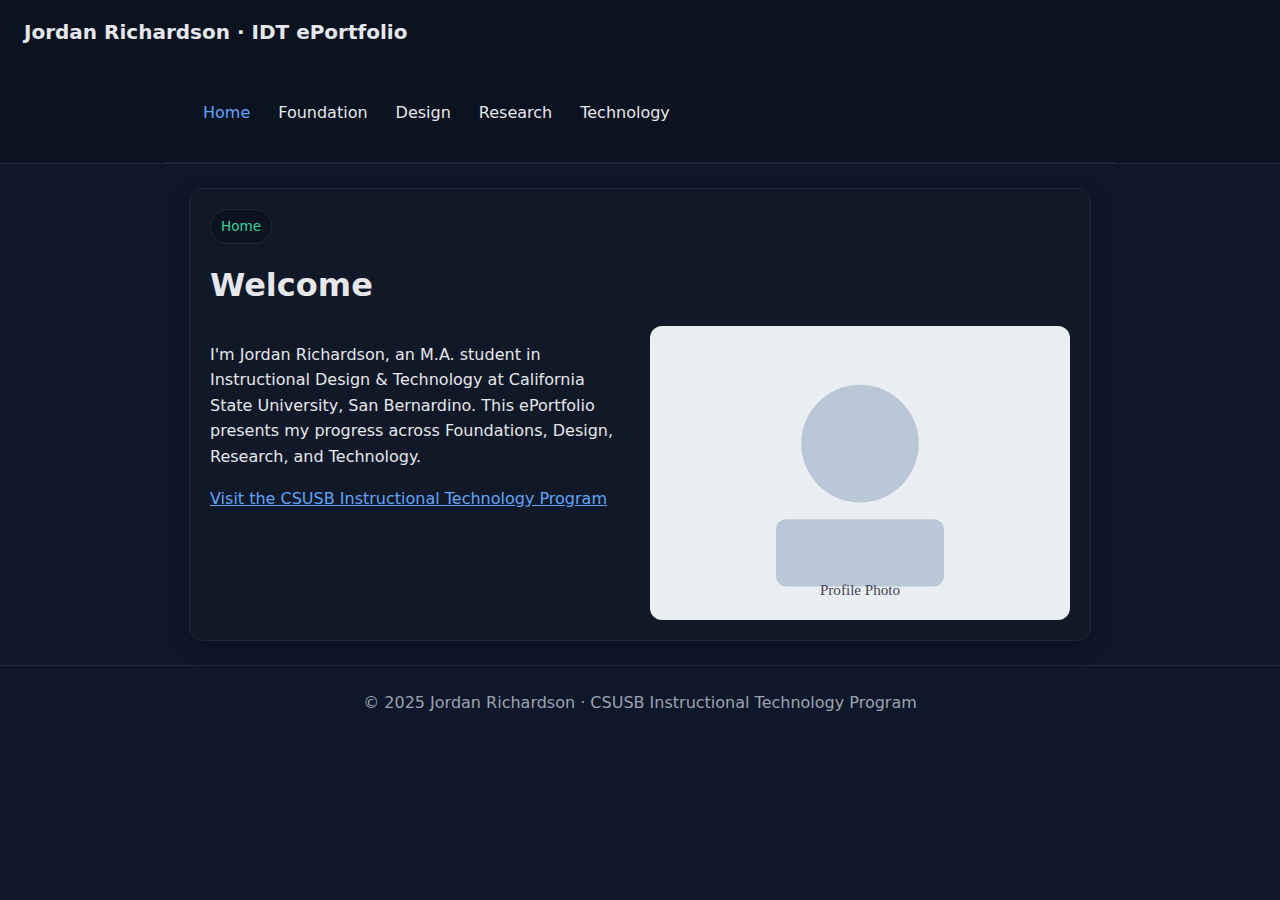
<file: index.html>
<!DOCTYPE html>
<html lang="en">
<head>
  <meta charset="UTF-8" />
  <meta name="viewport" content="width=device-width, initial-scale=1" />
  <title>Home</title>
  <link rel="stylesheet" href="styles.css" />
</head>
<body>
  <header>
    <div class="site-title">Jordan Richardson · IDT ePortfolio</div>
    <nav class="container"><a href="index.html" aria-current="page">Home</a><a href="foundation.html">Foundation</a><a href="design.html">Design</a><a href="research.html">Research</a><a href="technology.html">Technology</a></nav>
  </header>
  <main class="container">
    
<section class="card">
  <span class="badge">Home</span>
  <h1>Welcome</h1>
  <div class="grid">
    <div>
      <p>I'm Jordan Richardson, an M.A. student in Instructional Design &amp; Technology at California State University, San Bernardino. This ePortfolio presents my progress across Foundations, Design, Research, and Technology.</p>
      <p><a class="ext" href="https://www.csusb.edu/instructional-technology-program" target="_blank" rel="noopener noreferrer">Visit the CSUSB Instructional Technology Program</a></p>
    </div>
    <div>
      <img src="images/profile.svg" alt="Profile photo" />
    </div>
  </div>
</section>

  </main>
  <footer>
    &copy; 2025 Jordan Richardson · CSUSB Instructional Technology Program
  </footer>
</body>
</html>
</file>
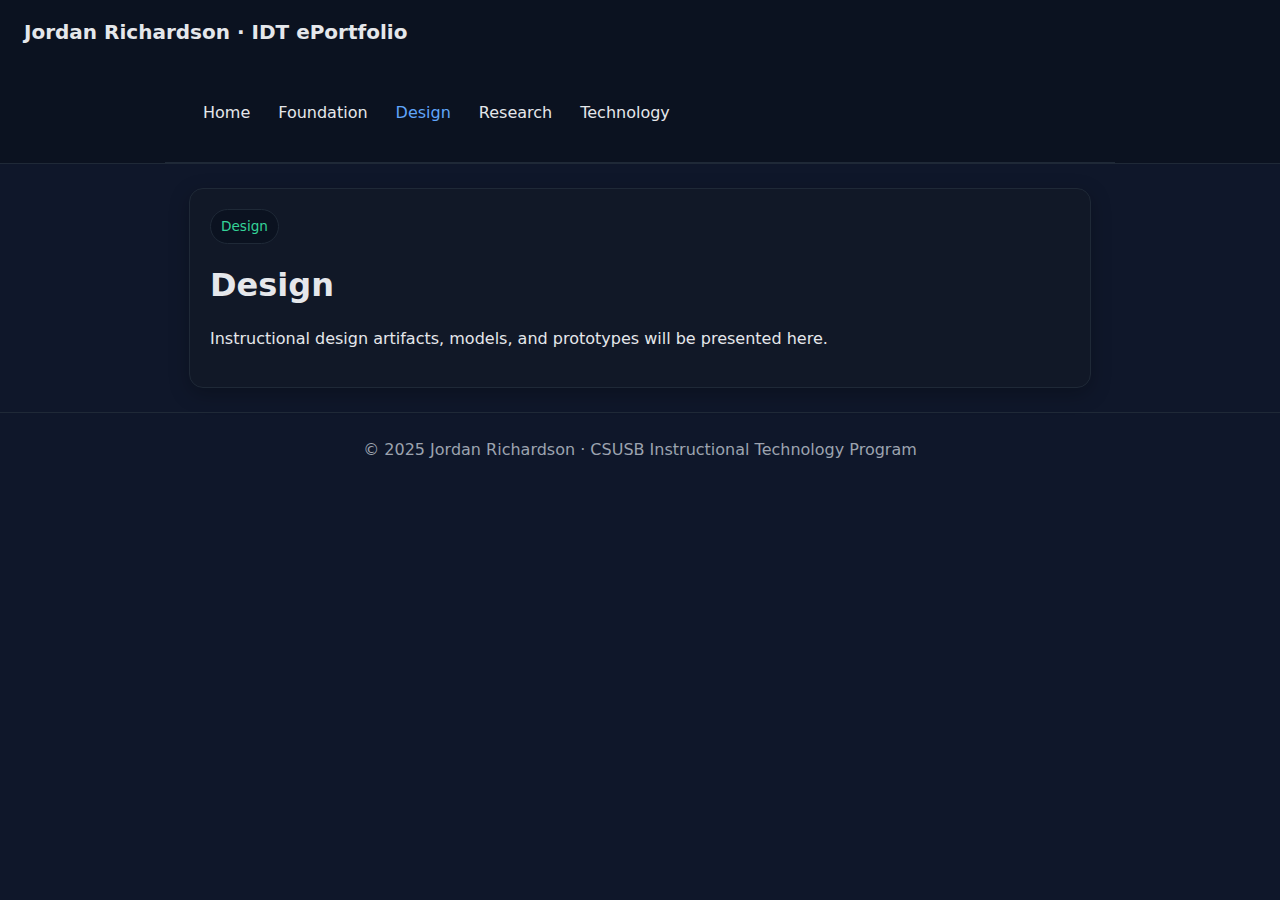
<file: design.html>
<!DOCTYPE html>
<html lang="en">
<head>
  <meta charset="UTF-8" />
  <meta name="viewport" content="width=device-width, initial-scale=1" />
  <title>Design</title>
  <link rel="stylesheet" href="styles.css" />
</head>
<body>
  <header>
    <div class="site-title">Jordan Richardson · IDT ePortfolio</div>
    <nav class="container"><a href="index.html">Home</a><a href="foundation.html">Foundation</a><a href="design.html" aria-current="page">Design</a><a href="research.html">Research</a><a href="technology.html">Technology</a></nav>
  </header>
  <main class="container">
    
<section class="card">
  <span class="badge">Design</span>
  <h1>Design</h1>
  <p>Instructional design artifacts, models, and prototypes will be presented here.</p>
</section>

  </main>
  <footer>
    &copy; 2025 Jordan Richardson · CSUSB Instructional Technology Program
  </footer>
</body>
</html>
</file>
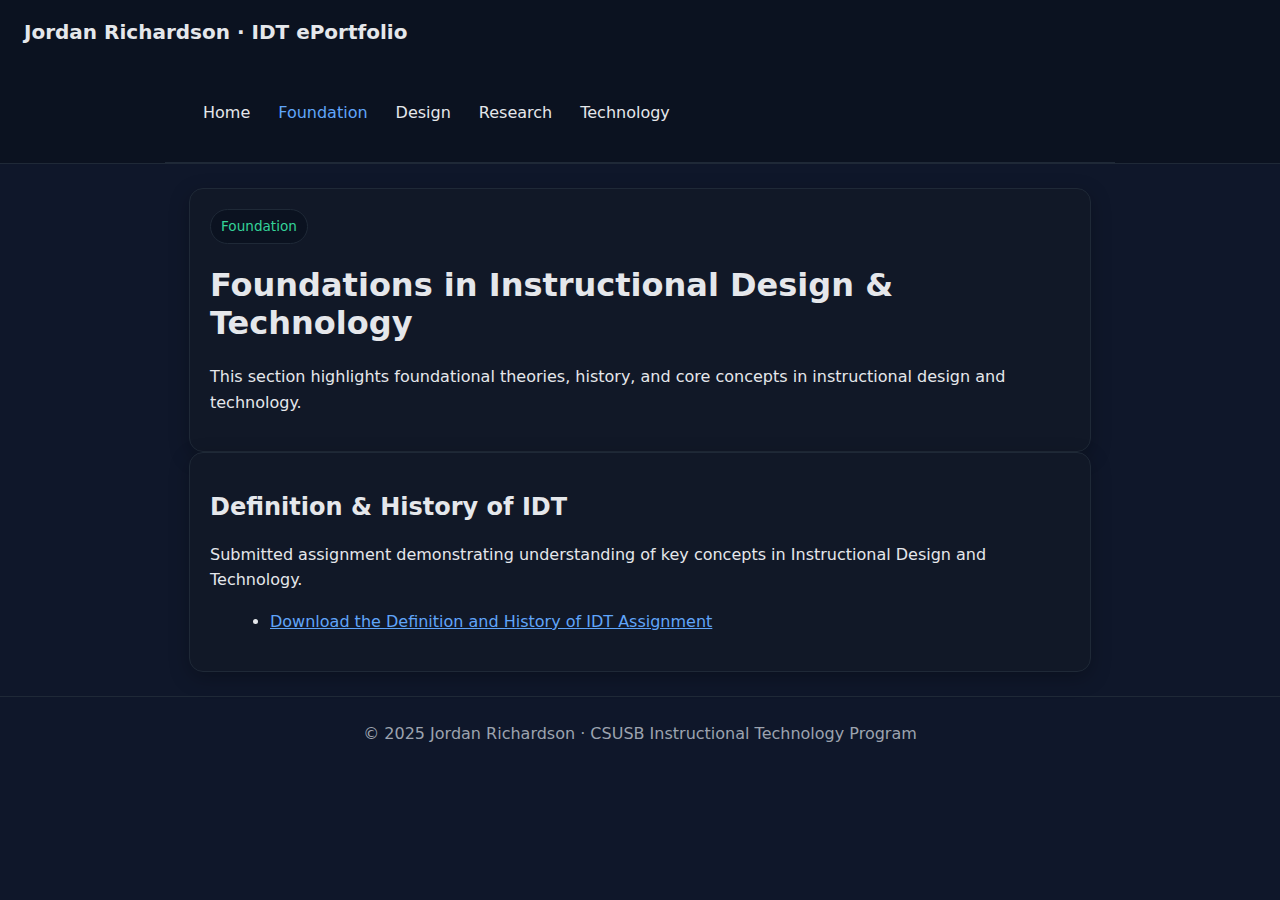
<file: foundation.html>
<!DOCTYPE html>
<html lang="en">
<head>
  <meta charset="UTF-8" />
  <meta name="viewport" content="width=device-width, initial-scale=1" />
  <title>Foundation</title>
  <link rel="stylesheet" href="styles.css" />
</head>
<body>
  <header>
    <div class="site-title">Jordan Richardson · IDT ePortfolio</div>
    <nav class="container"><a href="index.html">Home</a><a href="foundation.html" aria-current="page">Foundation</a><a href="design.html">Design</a><a href="research.html">Research</a><a href="technology.html">Technology</a></nav>
  </header>
  <main class="container">
    
<section class="card">
  <span class="badge">Foundation</span>
  <h1>Foundations in Instructional Design &amp; Technology</h1>
  <p>This section highlights foundational theories, history, and core concepts in instructional design and technology.</p>
</section>
<section class="card">
  <h2>Definition &amp; History of IDT</h2>
  <p>Submitted assignment demonstrating understanding of key concepts in Instructional Design and Technology.</p>
  <ul>
    <li><a class="ext" href="docs/definition-history-idt-jordan-richardson.docx">Download the Definition and History of IDT Assignment</a></li>
  </ul>
</section>

  </main>
  <footer>
    &copy; 2025 Jordan Richardson · CSUSB Instructional Technology Program
  </footer>
</body>
</html>
</file>
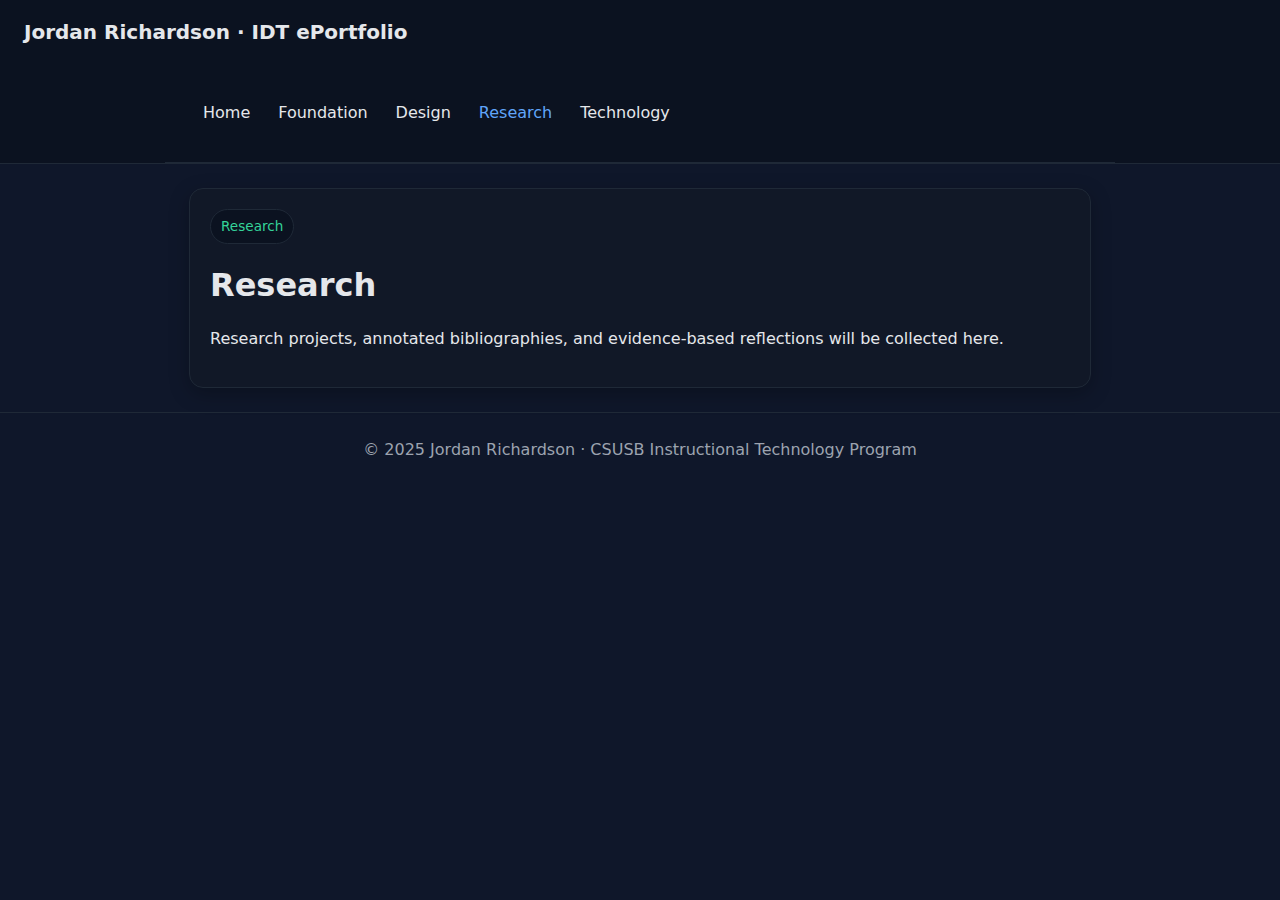
<file: research.html>
<!DOCTYPE html>
<html lang="en">
<head>
  <meta charset="UTF-8" />
  <meta name="viewport" content="width=device-width, initial-scale=1" />
  <title>Research</title>
  <link rel="stylesheet" href="styles.css" />
</head>
<body>
  <header>
    <div class="site-title">Jordan Richardson · IDT ePortfolio</div>
    <nav class="container"><a href="index.html">Home</a><a href="foundation.html">Foundation</a><a href="design.html">Design</a><a href="research.html" aria-current="page">Research</a><a href="technology.html">Technology</a></nav>
  </header>
  <main class="container">
    
<section class="card">
  <span class="badge">Research</span>
  <h1>Research</h1>
  <p>Research projects, annotated bibliographies, and evidence-based reflections will be collected here.</p>
</section>

  </main>
  <footer>
    &copy; 2025 Jordan Richardson · CSUSB Instructional Technology Program
  </footer>
</body>
</html>
</file>
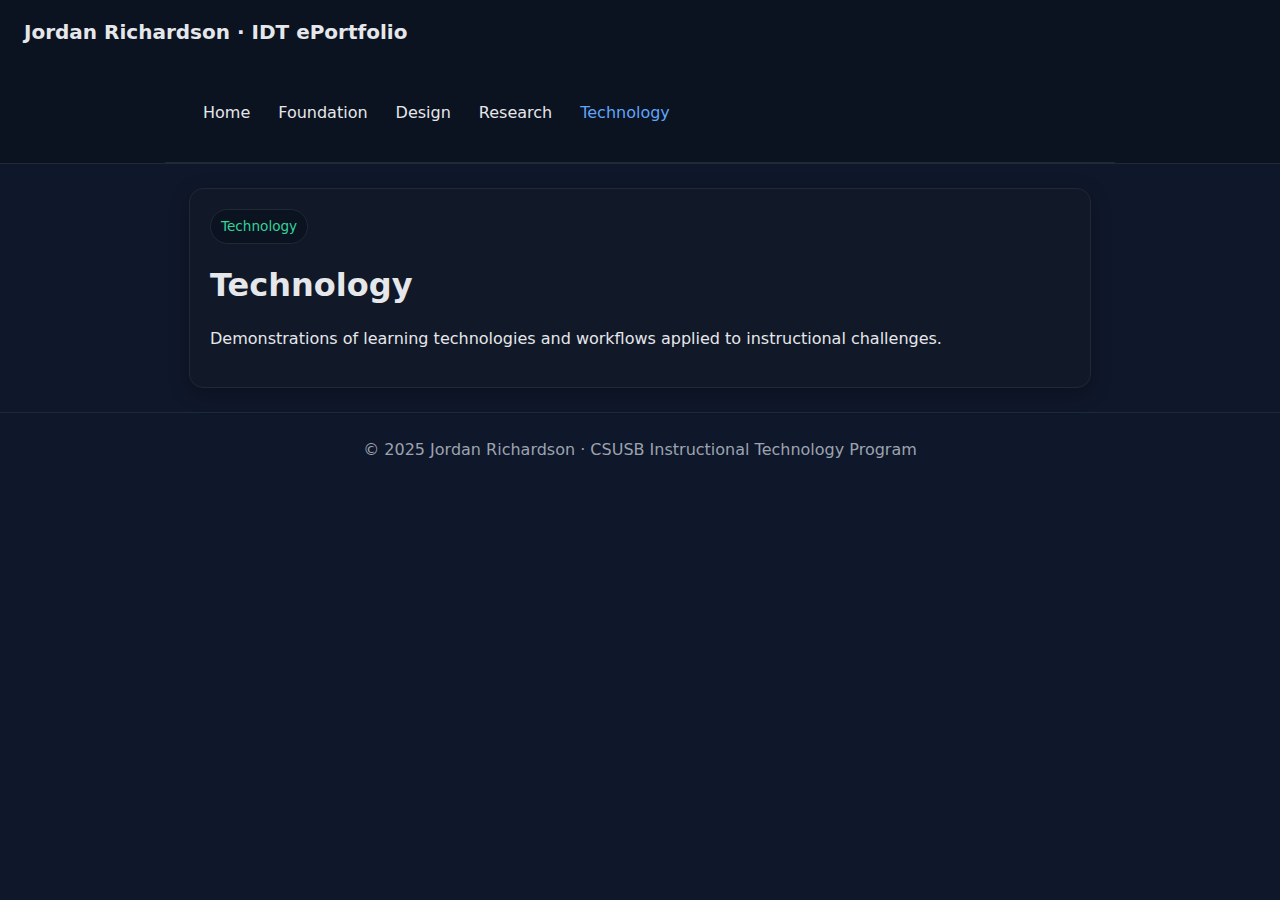
<file: technology.html>
<!DOCTYPE html>
<html lang="en">
<head>
  <meta charset="UTF-8" />
  <meta name="viewport" content="width=device-width, initial-scale=1" />
  <title>Technology</title>
  <link rel="stylesheet" href="styles.css" />
</head>
<body>
  <header>
    <div class="site-title">Jordan Richardson · IDT ePortfolio</div>
    <nav class="container"><a href="index.html">Home</a><a href="foundation.html">Foundation</a><a href="design.html">Design</a><a href="research.html">Research</a><a href="technology.html" aria-current="page">Technology</a></nav>
  </header>
  <main class="container">
    
<section class="card">
  <span class="badge">Technology</span>
  <h1>Technology</h1>
  <p>Demonstrations of learning technologies and workflows applied to instructional challenges.</p>
</section>

  </main>
  <footer>
    &copy; 2025 Jordan Richardson · CSUSB Instructional Technology Program
  </footer>
</body>
</html>
</file>
<file: styles.css>
:root {
  --bg: #0f172a;
  --card: #111827;
  --text: #e5e7eb;
  --muted: #9ca3af;
  --accent: #60a5fa;
  --accent-2: #34d399;
}
* { box-sizing: border-box; }
body { margin: 0; font-family: ui-sans-serif, system-ui, -apple-system, Segoe UI, Roboto, Helvetica, Arial, sans-serif; background: var(--bg); color: var(--text); line-height: 1.6; }
.container { max-width: 950px; margin: 0 auto; padding: 24px; }
header { background: #0b1220; border-bottom: 1px solid #1f2937; }
.site-title { font-size: 1.25rem; font-weight: 700; margin: 0; padding: 16px 24px; }
nav { background: #0b1220; border-bottom: 1px solid #1f2937; }
nav a { color: var(--text); text-decoration: none; padding: 12px 14px; display: inline-block; }
nav a:hover, nav a[aria-current="page"] { color: var(--accent); }
main { padding: 24px; }
.card { background: var(--card); border: 1px solid #1f2937; border-radius: 14px; padding: 20px; box-shadow: 0 6px 20px rgba(0,0,0,0.25); }
h1, h2, h3 { line-height: 1.2; }
p { color: var(--text); }
.grid { display: grid; gap: 20px; grid-template-columns: repeat(auto-fit, minmax(240px, 1fr)); }
img { max-width: 100%; height: auto; border-radius: 12px; display: block; }
.badge { display: inline-block; padding: 6px 10px; border-radius: 999px; background: #0b1220; color: var(--accent-2); border: 1px solid #1f2937; font-size: .85rem; }
footer { padding: 24px; border-top: 1px solid #1f2937; color: var(--muted); text-align: center; }
a.ext { color: var(--accent); }
a.ext:hover { text-decoration: underline; }
ul { margin: 0 0 1rem 1.25rem; }
</file>
